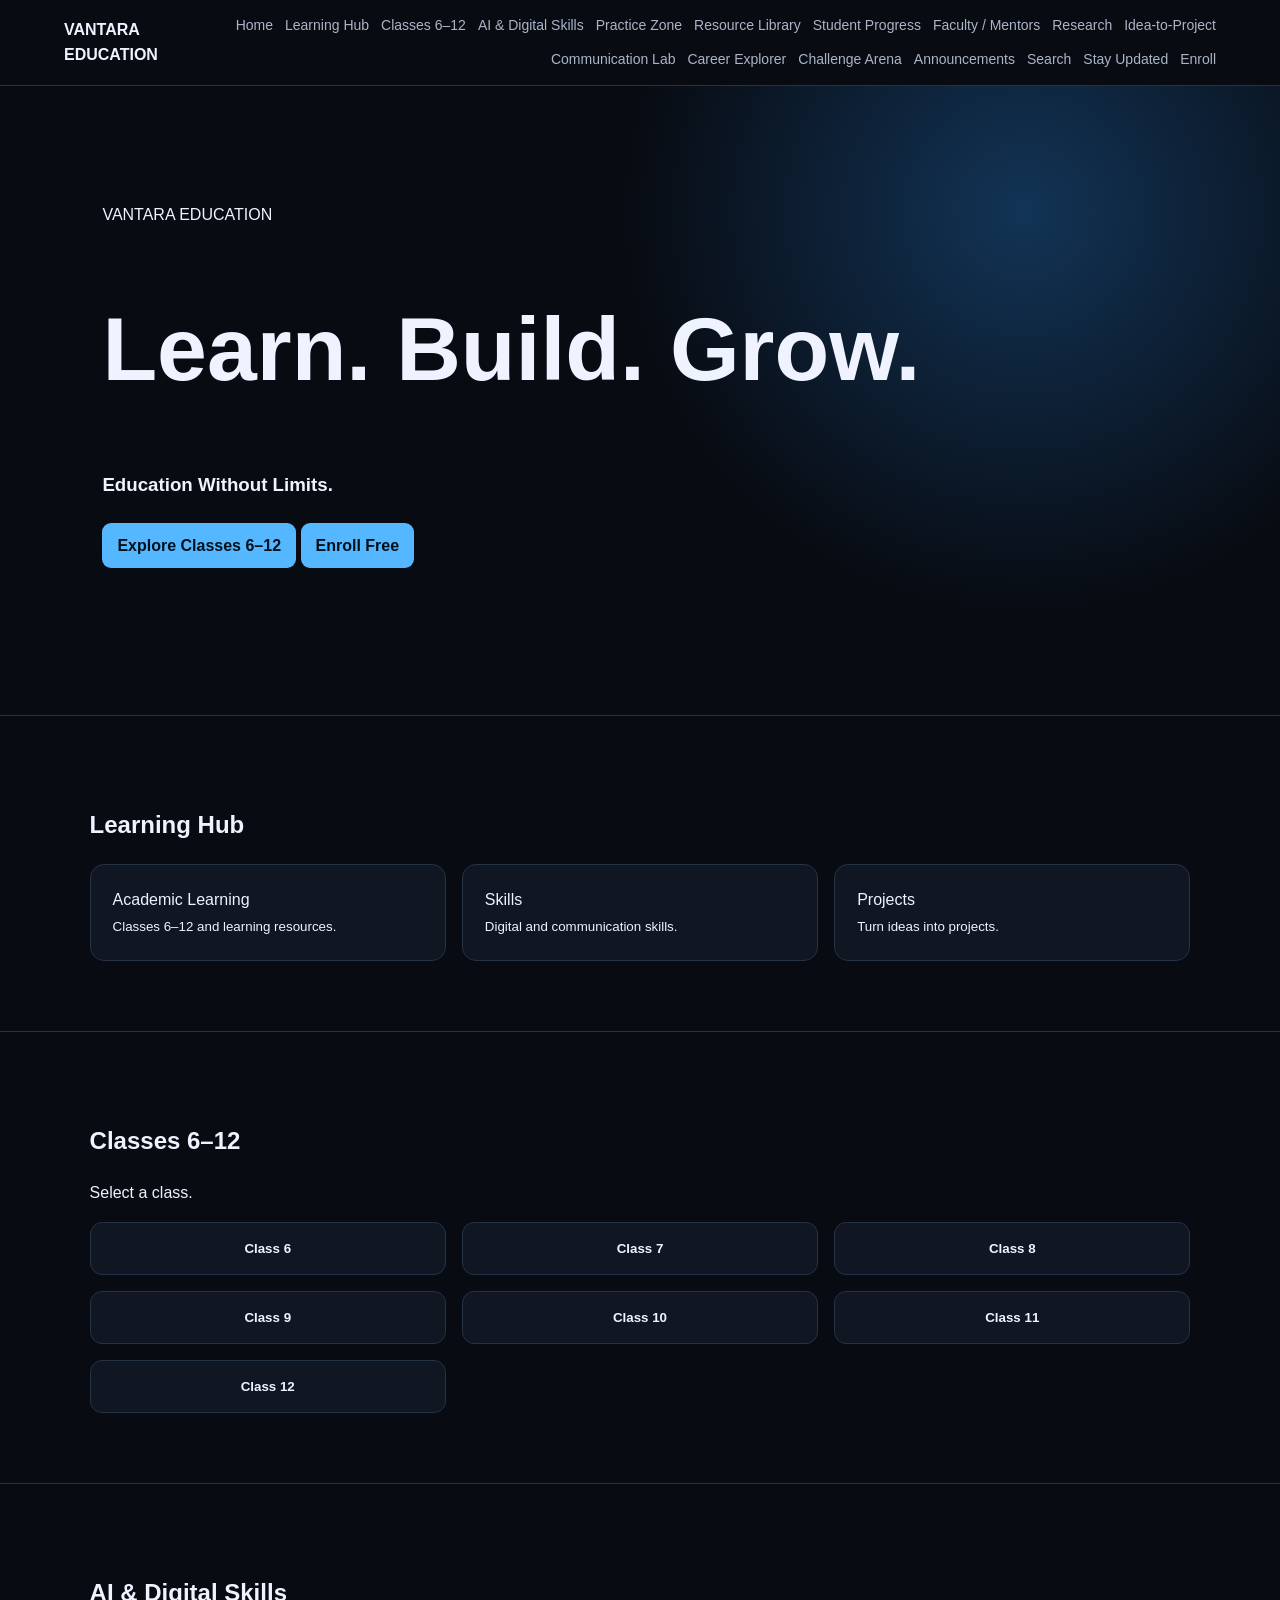
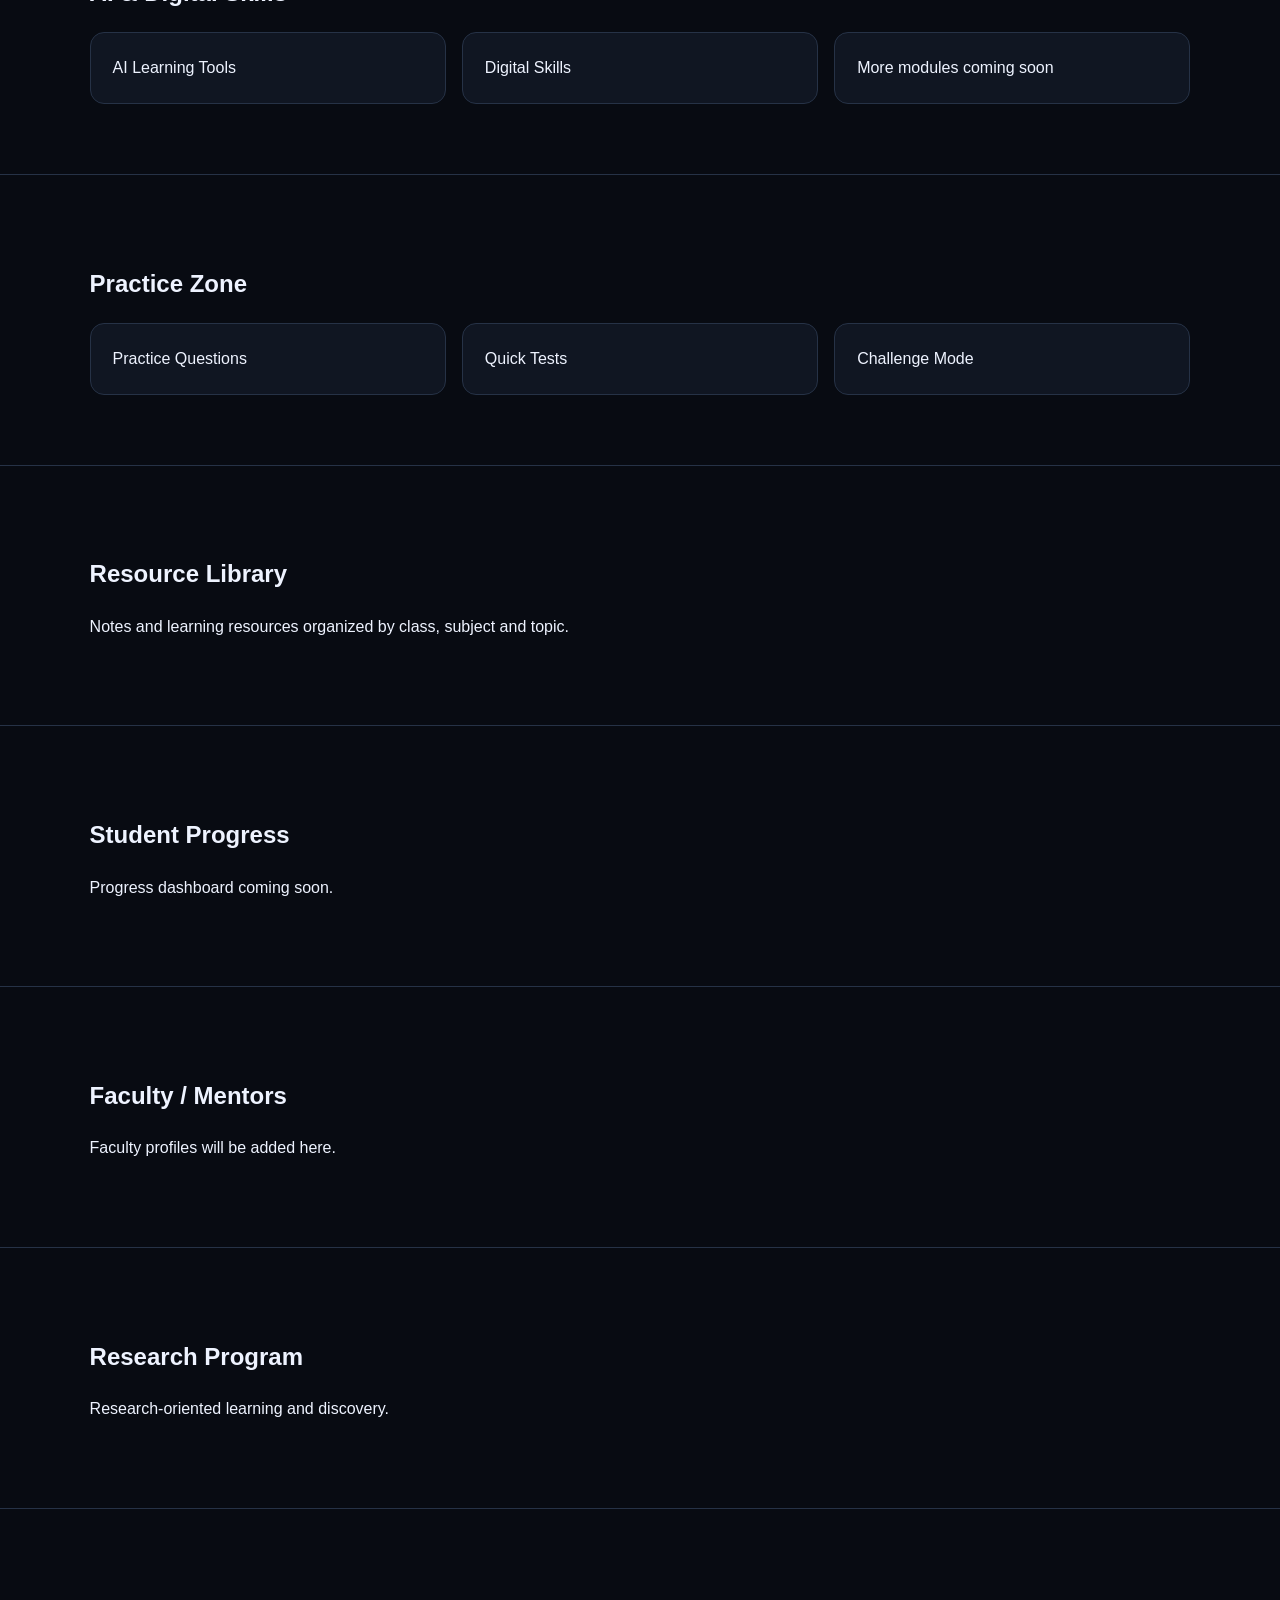
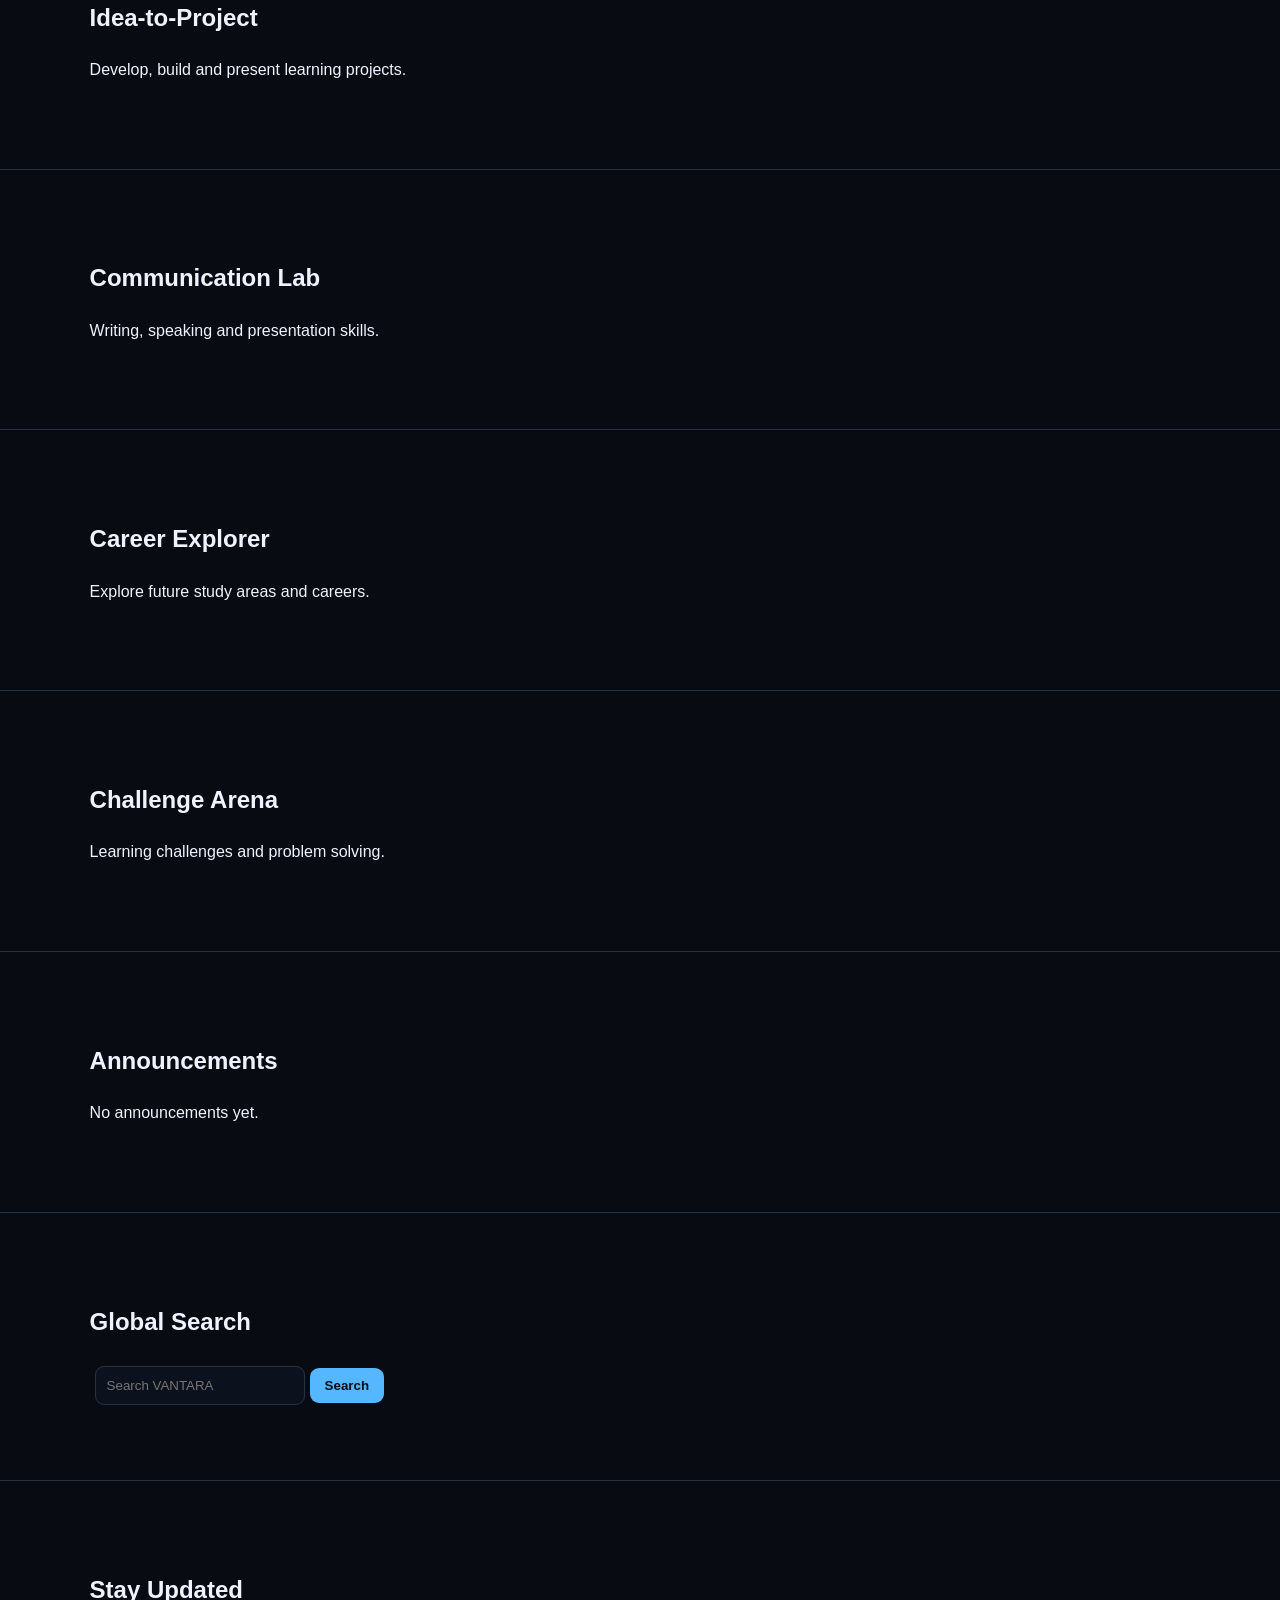
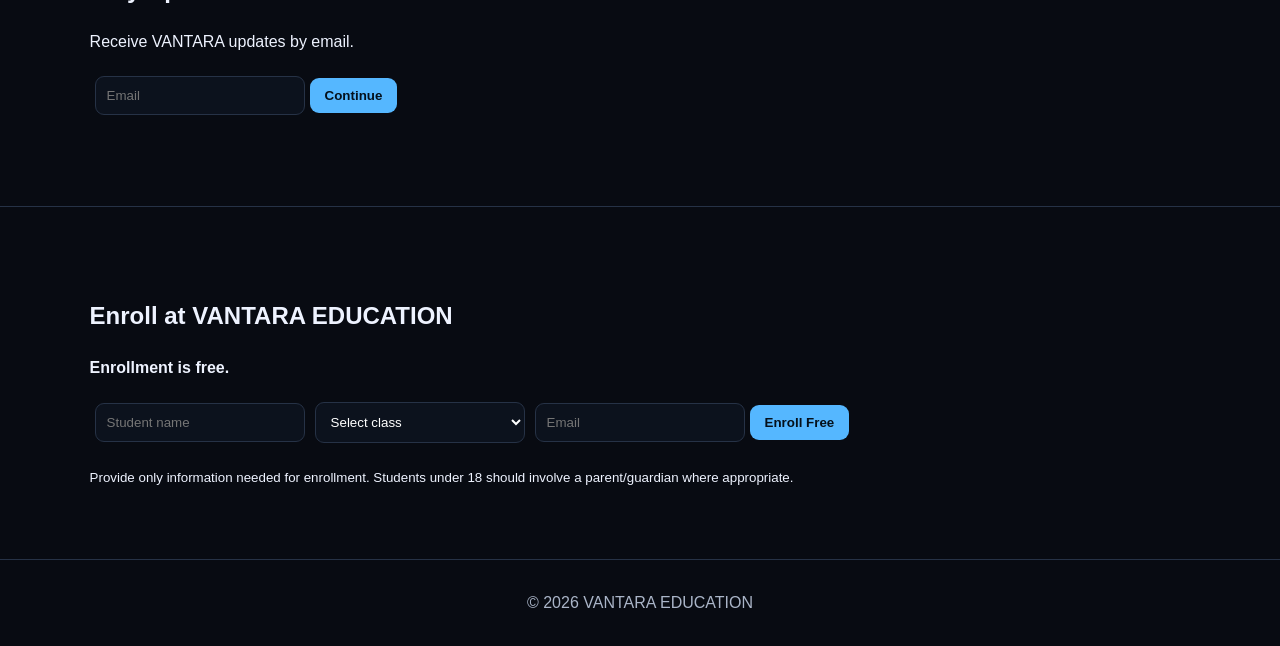
<file: index.html>
<!doctype html><html lang="en"><head><meta charset="UTF-8"><meta name="viewport" content="width=device-width,initial-scale=1"><title>VANTARA EDUCATION</title><link rel="stylesheet" href="style.css"></head><body>
<header><b>VANTARA EDUCATION</b><button id="menu">☰</button><nav id="nav">
<a href="#home">Home</a><a href="#learning">Learning Hub</a><a href="#classes">Classes 6–12</a><a href="#skills">AI & Digital Skills</a><a href="#practice">Practice Zone</a><a href="#resources">Resource Library</a><a href="#progress">Student Progress</a><a href="#faculty">Faculty / Mentors</a><a href="#research">Research</a><a href="#projects">Idea-to-Project</a><a href="#communication">Communication Lab</a><a href="#career">Career Explorer</a><a href="#challenge">Challenge Arena</a><a href="#announcements">Announcements</a><a href="#search">Search</a><a href="#updates">Stay Updated</a><a href="#enroll">Enroll</a></nav></header>
<main>
<section id="home" class="hero"><p>VANTARA EDUCATION</p><h1>Learn. Build. Grow.</h1><h3>Education Without Limits.</h3><a class="btn" href="#classes">Explore Classes 6–12</a> <a class="btn" href="#enroll">Enroll Free</a></section>
<section id="learning"><h2>Learning Hub</h2><div class="grid"><article>Academic Learning<br><small>Classes 6–12 and learning resources.</small></article><article>Skills<br><small>Digital and communication skills.</small></article><article>Projects<br><small>Turn ideas into projects.</small></article></div></section>
<section id="classes"><h2>Classes 6–12</h2><p>Select a class.</p><div id="classesGrid" class="grid"></div><div id="classPanel"></div></section>
<section id="skills"><h2>AI & Digital Skills</h2><div class="grid"><article>AI Learning Tools</article><article>Digital Skills</article><article>More modules coming soon</article></div></section>
<section id="practice"><h2>Practice Zone</h2><div class="grid"><article>Practice Questions</article><article>Quick Tests</article><article>Challenge Mode</article></div></section>
<section id="resources"><h2>Resource Library</h2><p>Notes and learning resources organized by class, subject and topic.</p></section>
<section id="progress"><h2>Student Progress</h2><p>Progress dashboard coming soon.</p></section>
<section id="faculty"><h2>Faculty / Mentors</h2><p>Faculty profiles will be added here.</p></section>
<section id="research"><h2>Research Program</h2><p>Research-oriented learning and discovery.</p></section>
<section id="projects"><h2>Idea-to-Project</h2><p>Develop, build and present learning projects.</p></section>
<section id="communication"><h2>Communication Lab</h2><p>Writing, speaking and presentation skills.</p></section>
<section id="career"><h2>Career Explorer</h2><p>Explore future study areas and careers.</p></section>
<section id="challenge"><h2>Challenge Arena</h2><p>Learning challenges and problem solving.</p></section>
<section id="announcements"><h2>Announcements</h2><p>No announcements yet.</p></section>
<section id="search"><h2>Global Search</h2><input id="q" placeholder="Search VANTARA"><button class="btn" id="searchBtn">Search</button><div id="results"></div></section>
<section id="updates"><h2>Stay Updated</h2><p>Receive VANTARA updates by email.</p><form id="sub"><input id="subEmail" type="email" placeholder="Email" required><button class="btn">Continue</button></form><p id="subMsg"></p></section>
<section id="enroll"><h2>Enroll at VANTARA EDUCATION</h2><p><b>Enrollment is free.</b></p><form id="enrollForm"><input id="name" placeholder="Student name" required><select id="className" required><option value="">Select class</option><option>Class 6</option><option>Class 7</option><option>Class 8</option><option>Class 9</option><option>Class 10</option><option>Class 11</option><option>Class 12</option></select><input id="email" type="email" placeholder="Email" required><button class="btn">Enroll Free</button></form><p id="enrollMsg"></p><small>Provide only information needed for enrollment. Students under 18 should involve a parent/guardian where appropriate.</small></section>
</main><footer>© 2026 VANTARA EDUCATION</footer><script src="app.js"></script></body></html>
</file>
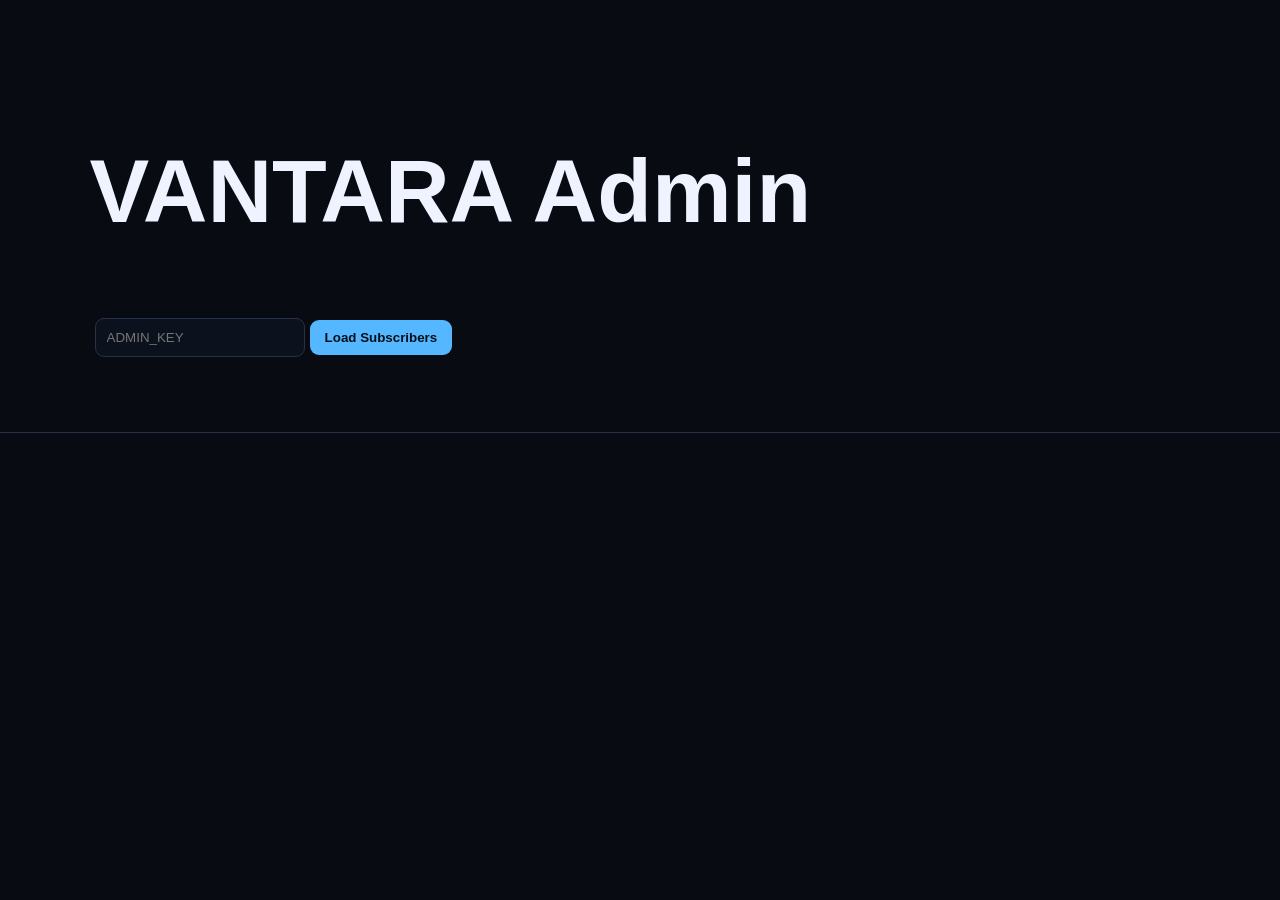
<file: admin.html>
<!doctype html><html><head><meta charset="UTF-8"><meta name="viewport" content="width=device-width,initial-scale=1"><title>VANTARA Admin</title><link rel="stylesheet" href="style.css"></head><body><section><h1>VANTARA Admin</h1><input id="k" type="password" placeholder="ADMIN_KEY"><button class="btn" id="go">Load Subscribers</button><div id="out"></div><script>go.onclick=async()=>{let r=await fetch('/api/admin-subscribers',{headers:{'x-admin-key':k.value}}),d=await r.json();out.innerHTML=r.ok?'<h2>Subscribers: '+d.length+'</h2>'+d.map(x=>'<p>'+x.email+' — '+x.subscribed+'</p>').join(''):'<p>'+d.message+'</p>'}</script></section></body></html>
</file>
<file: style.css>
*{box-sizing:border-box}body{margin:0;background:#080b12;color:#eef3ff;font-family:Arial,sans-serif;line-height:1.6}header{position:sticky;top:0;z-index:5;background:#080b12;border-bottom:1px solid #263246;padding:14px 5%;display:flex;justify-content:space-between;align-items:center}nav{display:flex;gap:12px;flex-wrap:wrap;justify-content:flex-end}nav a{color:#aab5c8;text-decoration:none;font-size:14px}#menu{display:none;background:#101622;color:white;border:1px solid #263246;padding:8px;border-radius:8px}.hero{min-height:70vh;display:block;padding:100px 8%;background:radial-gradient(circle at 80% 20%,#123456,transparent 35%)}section{padding:70px 7%;border-bottom:1px solid #263246}h1{font-size:clamp(42px,7vw,90px);line-height:1.05}.grid{display:grid;grid-template-columns:repeat(3,1fr);gap:16px}.grid article,.card{background:#101622;border:1px solid #263246;border-radius:14px;padding:22px}.btn{display:inline-block;background:#55b7ff;color:#04101b;border:0;border-radius:9px;padding:10px 15px;font-weight:bold;text-decoration:none;cursor:pointer;margin:4px 0}input,select{background:#0c121d;color:white;border:1px solid #263246;border-radius:9px;padding:11px;margin:5px;min-width:210px}footer{text-align:center;padding:30px;color:#aab5c8}.classBtn{width:100%;padding:18px;background:#101622;color:#eef3ff;border:1px solid #263246;border-radius:12px;cursor:pointer;font-weight:bold}.classBtn:hover{border-color:#55b7ff}.subject{padding:12px;background:#0c121d;border:1px solid #263246;color:#eef3ff;border-radius:9px;margin:5px;cursor:pointer}@media(max-width:900px){#menu{display:block}nav{display:none;position:absolute;left:0;right:0;top:58px;background:#080b12;padding:16px;flex-direction:column;align-items:flex-start}nav.open{display:flex}.grid{grid-template-columns:1fr 1fr}}@media(max-width:550px){section{padding:50px 5%}.grid{grid-template-columns:1fr}.hero{padding:70px 5%}}
</file>
